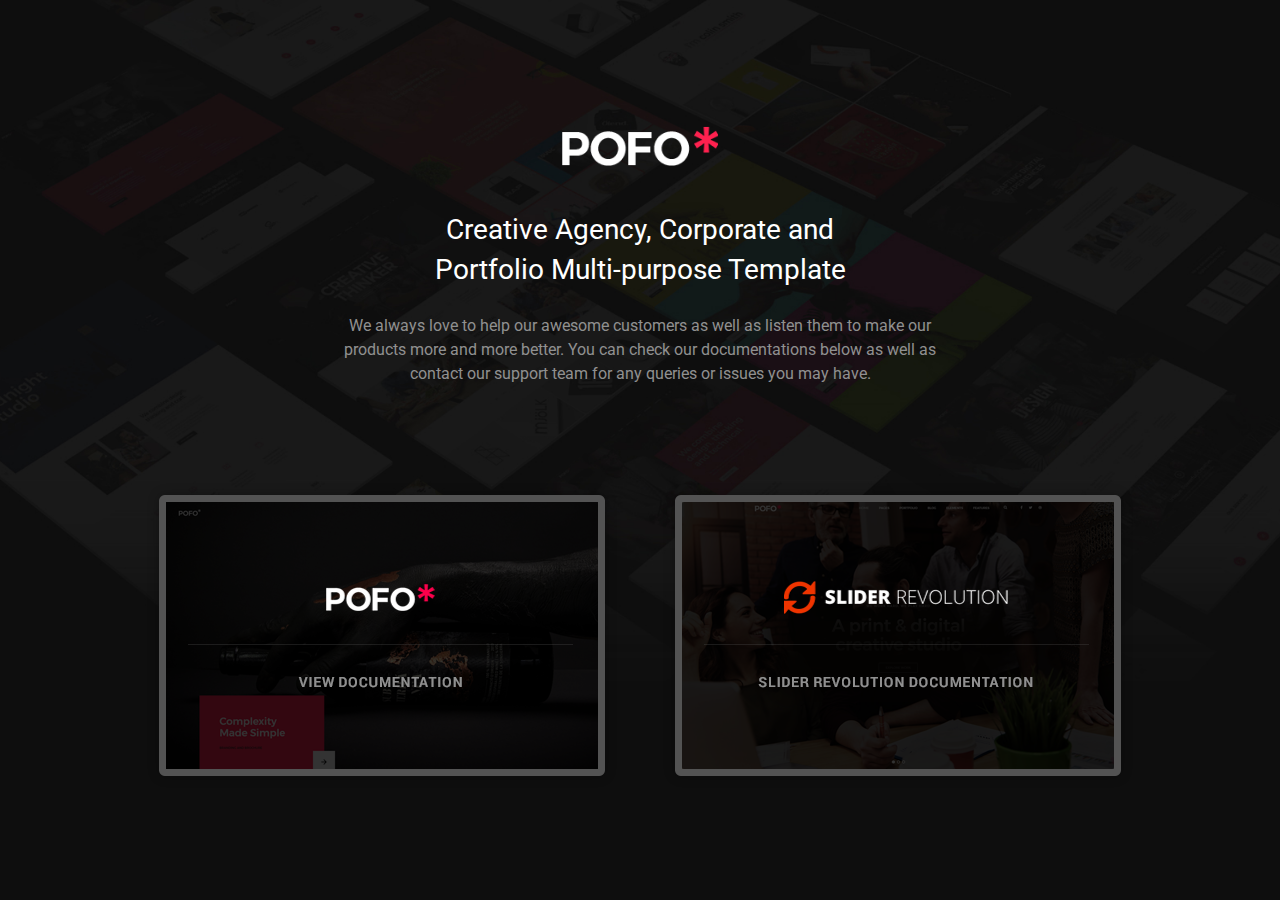
<file: documentation/index.html>
<!doctype html>
<html class="no-js" lang="en">
    <head>
        <meta http-equiv="content-type" content="text/html; charset=UTF-8">
        <meta charset="utf-8">
        <!-- title -->
        <title>POFO – Creative Agency, Corporate and Portfolio Multi-purpose Template</title>
        <meta charset="utf-8">
        <meta http-equiv="X-UA-Compatible" content="IE=edge" />
        <meta name="viewport" content="width=device-width,initial-scale=1.0,maximum-scale=1" />
        <meta name="author" content="ThemeZaa">
        <!-- description -->
        <meta name="description" content="POFO is a highly creative, modern, visually stunning and Bootstrap responsive multipurpose agency and portfolio HTML5 template with 25 ready home page demos.">
        <!-- keywords -->
        <meta name="keywords" content="creative, modern, clean, bootstrap responsive, html5, css3, portfolio, blog, agency, templates, multipurpose, one page, corporate, start-up, studio, branding, designer, freelancer, carousel, parallax, photography, personal, masonry, grid, coming soon, faq">
        <meta name="viewport" content="width=device-width, initial-scale=1, maximum-scale=1">
        <link href='https://fonts.googleapis.com/css?family=Roboto:400,100,300,500,700,900' rel='stylesheet' type='text/css'>
        <!-- style -->
        <link rel="stylesheet" href="css/style.css" />
    </head>
    <body style="background-image: url('images/pofo-documentation-bg.jpg'); background-size: cover !important; overflow: hidden !important; background-position: center !important; background-repeat: no-repeat !important;">
        <div class="documentation-main">
            <div class="documentation-text">
                <a href="http://www.themezaa.com/html/pofo/" target="_blank" class="logo"><img src="images/logo-white-big.png"/> </a>
                <h1>Creative Agency, Corporate and Portfolio Multi-purpose Template</h1>
                <p>We always love to help our awesome customers as well as listen them to make our products more and more better. You can check our documentations below as well as contact our support team for any queries or issues you may have.</p>
            </div>
            <a href="http://www.themezaa.com/html/pofo/documentation/" target="_blank"><img src="images/pofo-documentation.png" alt="Pofo - Documentation"/></a>
            <a href="https://www.themepunch.com/revsliderjquery-doc/slider-revolution-jquery-5-x-documentation/" target="_blank"><img src="images/pofo-revolution-slider.png" alt="LeadGen - Video Tutorials"/></a>
        </div>
    </body>
</html>
</file>
<file: documentation/css/style.css>
body {font-family: 'Roboto', sans-serif; color: #ffffff; height: 100%; background: #0e0e0e}
.documentation-main {width: 1200px; margin: 10% auto 0; text-align: center}
.documentation-main img {margin: 0 20px}
h1 {font-size: 28px; width: 40%; margin: 0 auto; line-height: 40px; font-weight: 400; margin-bottom: 2%;}
p {width: 52%; margin: 0 auto; color: #909090; margin-bottom: 8%; font-size: 16px; line-height: 24px;}
.logo { margin-bottom: 40px; display: inline-block;}
.logo img { width: 70%;}

@media (max-width: 1210px) {
    .documentation-main {width: 992px; margin: 8% auto 8%;}   
    h1 {width: 50%;}
    p {width: 62%;}
    .documentation-main a img{ width: 44%; }
}

@media (max-width: 1000px) {
    .documentation-main {width: 760px;}   
    h1 {width: 60%;}
    p {width: 77%;}
    .documentation-main a img{ width: 40%; }
}

@media (max-width: 767px) {
    .documentation-main {width: 100%;}   
    h1 {width: 100%; font-size: 24px; line-height: 34px; margin-bottom: 4%;}
    p {width: 100%; font-weight: 400;}
    .documentation-main a img{ width: 90%; }
    .documentation-main a.logo img{ width: 70%;}
    .documentation-main img {margin: 0}
}

@media (max-width: 640px) {
    .documentation-main {width: 100%;}   

    .documentation-main a img{ width: 100%; }
    .documentation-main img {margin: 0}
}
</file>
